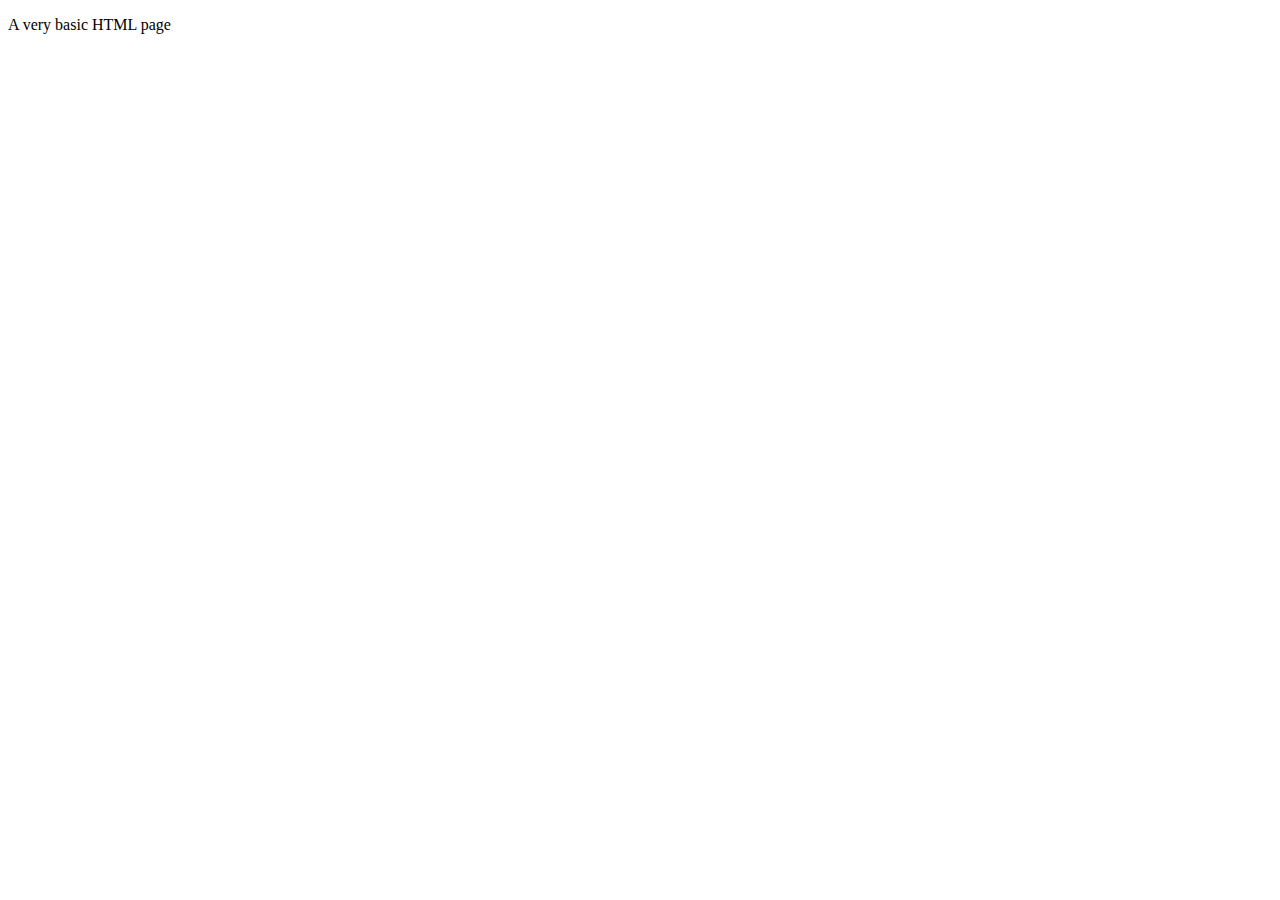
<file: excerise1.html>
<!DOCTYPE html> 
<html lang= "en"> 
  <head> 
    <meta charset="UTF-8"> 
    <title> My HTML Document </title>
    <meta name="viewport" content="width=device-width, initial-scale=1"> 
  </head>
  <body> 
    <p> A very basic HTML page </p>
  </body>
</html>
</file>
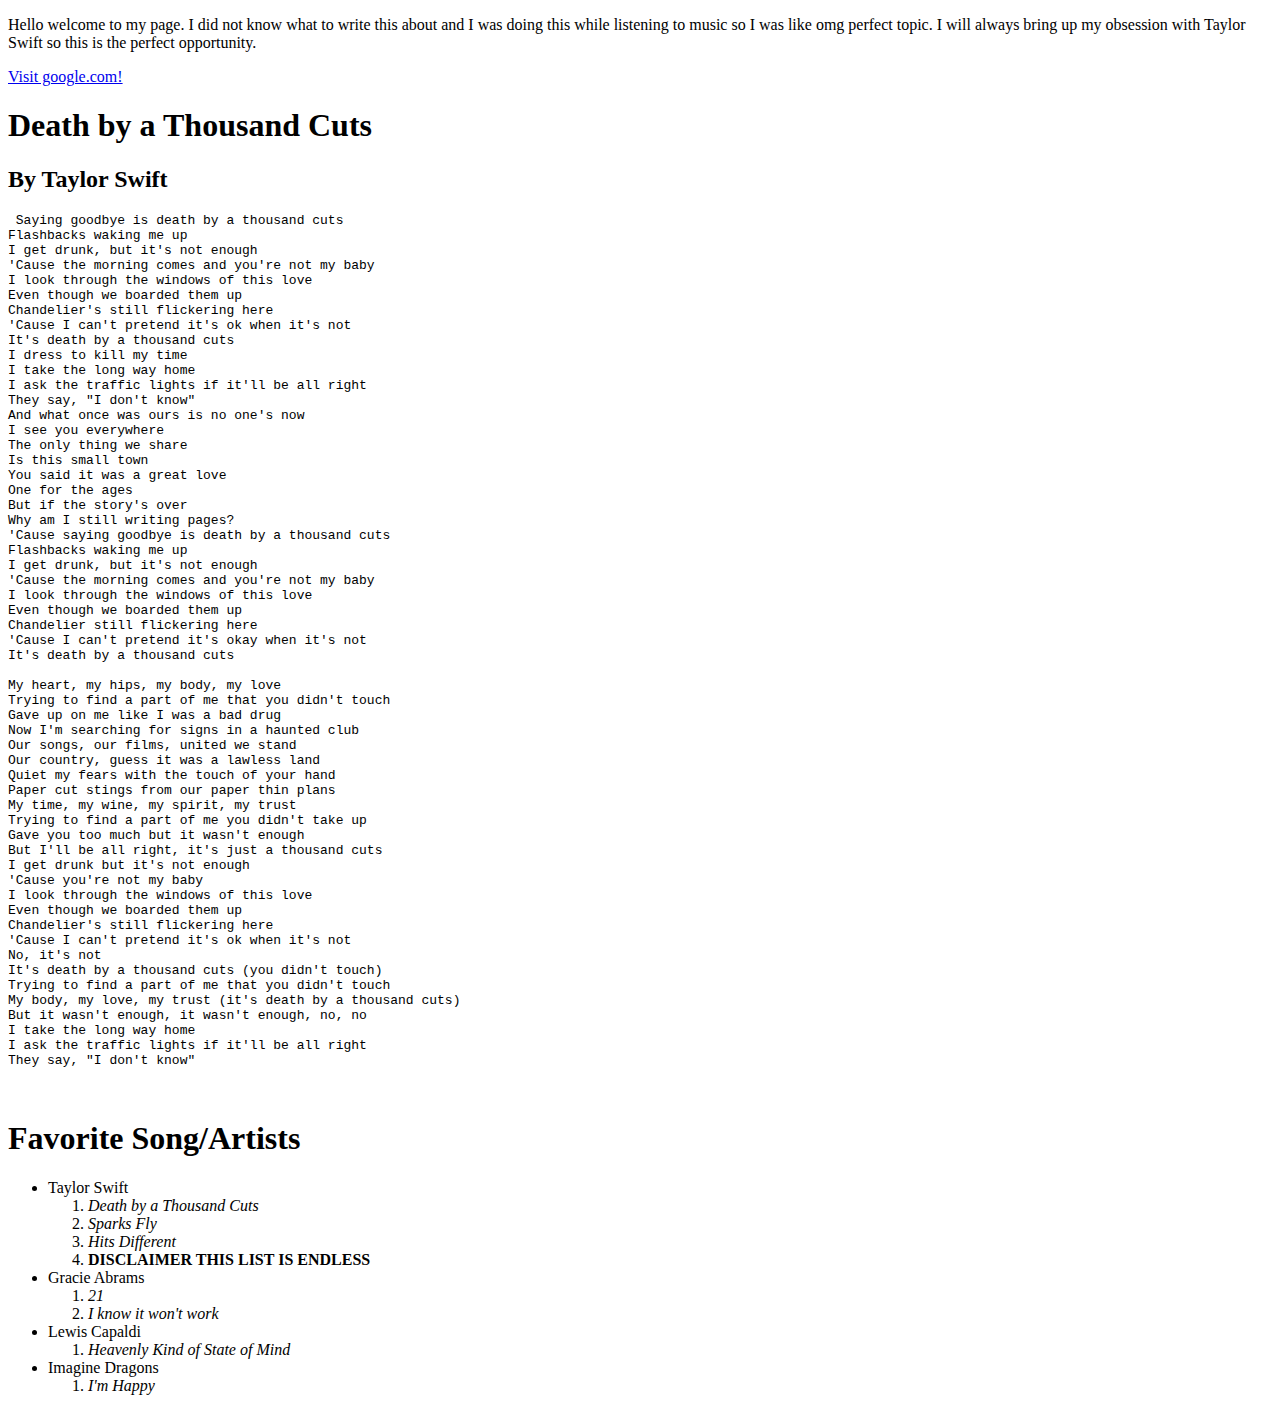
<file: exercise1.html>
<!DOCTYPE html> 
<html lang= "en"> 
  <head> 
    <meta charset="UTF-8"> 
    <title> My HTML Document </title>
    <meta name="viewport" content="width=device-width, initial-scale=1"> 
  </head>
  <body> 
    <p> Hello welcome to my page. I did not know what to write this about and I was doing this while listening to music so I was like omg perfect topic. I will always bring up my obsession with Taylor Swift so this is the perfect opportunity. </p>
<p><a href="https://www.google.com/">Visit google.com!</a></p>
    <h1> Death by a Thousand Cuts </h1>
    <h2> By Taylor Swift </h2>
     <pre> Saying goodbye is death by a thousand cuts
Flashbacks waking me up
I get drunk, but it's not enough
'Cause the morning comes and you're not my baby
I look through the windows of this love
Even though we boarded them up
Chandelier's still flickering here
'Cause I can't pretend it's ok when it's not
It's death by a thousand cuts
I dress to kill my time
I take the long way home
I ask the traffic lights if it'll be all right
They say, "I don't know"
And what once was ours is no one's now
I see you everywhere
The only thing we share
Is this small town
You said it was a great love
One for the ages
But if the story's over
Why am I still writing pages?
'Cause saying goodbye is death by a thousand cuts
Flashbacks waking me up
I get drunk, but it's not enough
'Cause the morning comes and you're not my baby
I look through the windows of this love
Even though we boarded them up
Chandelier still flickering here
'Cause I can't pretend it's okay when it's not
It's death by a thousand cuts
       &nbsp 
My heart, my hips, my body, my love
Trying to find a part of me that you didn't touch
Gave up on me like I was a bad drug
Now I'm searching for signs in a haunted club
Our songs, our films, united we stand
Our country, guess it was a lawless land
Quiet my fears with the touch of your hand
Paper cut stings from our paper thin plans
My time, my wine, my spirit, my trust
Trying to find a part of me you didn't take up
Gave you too much but it wasn't enough
But I'll be all right, it's just a thousand cuts
I get drunk but it's not enough
'Cause you're not my baby
I look through the windows of this love
Even though we boarded them up
Chandelier's still flickering here
'Cause I can't pretend it's ok when it's not
No, it's not
It's death by a thousand cuts (you didn't touch)
Trying to find a part of me that you didn't touch
My body, my love, my trust (it's death by a thousand cuts)
But it wasn't enough, it wasn't enough, no, no
I take the long way home
I ask the traffic lights if it'll be all right
They say, "I don't know" </pre>  
  <br> 
    <h1> <b> Favorite Song/Artists </b> </h1>
    <ul> 
      <li> Taylor Swift </li>
        <ol> 
          <li> <em> Death by a Thousand Cuts </em> </li>
          <li> <em>Sparks Fly</em> </li>
          <li> <em>Hits Different </em> </li>
          <li> <b> DISCLAIMER THIS LIST IS ENDLESS </b></li>
        </ol>
      <li> Gracie Abrams </li>
      <ol> 
        <li> <em>21 </em></li>
        <li> <em>I know it won't work </em></li>
      </ol>
      <li> Lewis Capaldi</li>
      <ol> 
        <li> <em>Heavenly Kind of State of Mind </em></li>
      </ol>
      <li> Imagine Dragons </li>
      <ol> 
        <li> <em> I'm Happy </em> </li>
      </ol>
    </ul>

  </body>
</html>
</file>
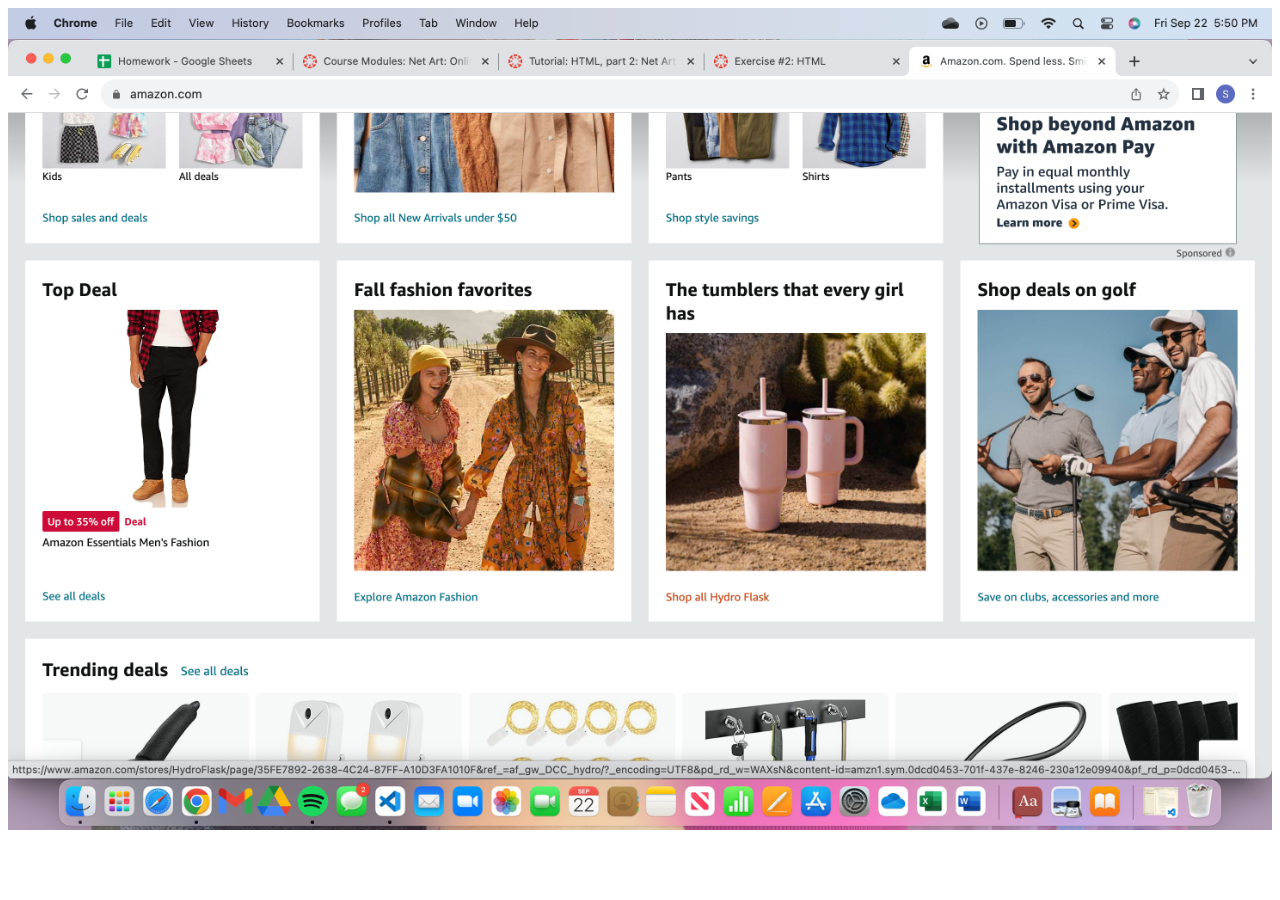
<file: exercise2.html>
<!DOCTYPE html>
<html lang="en">
<head>
  <meta charset="UTF-8">
  <title>My HTML Document</title>
  <meta name="viewport" content="width=device-width,initial-scale=1">
</head>
<body>
<img src="IMG/Screenshot 2023-09-22 at 5.50.27 PM.png" alt="modified Amazon page" style="width:100%;">
</body>
</html>
</file>
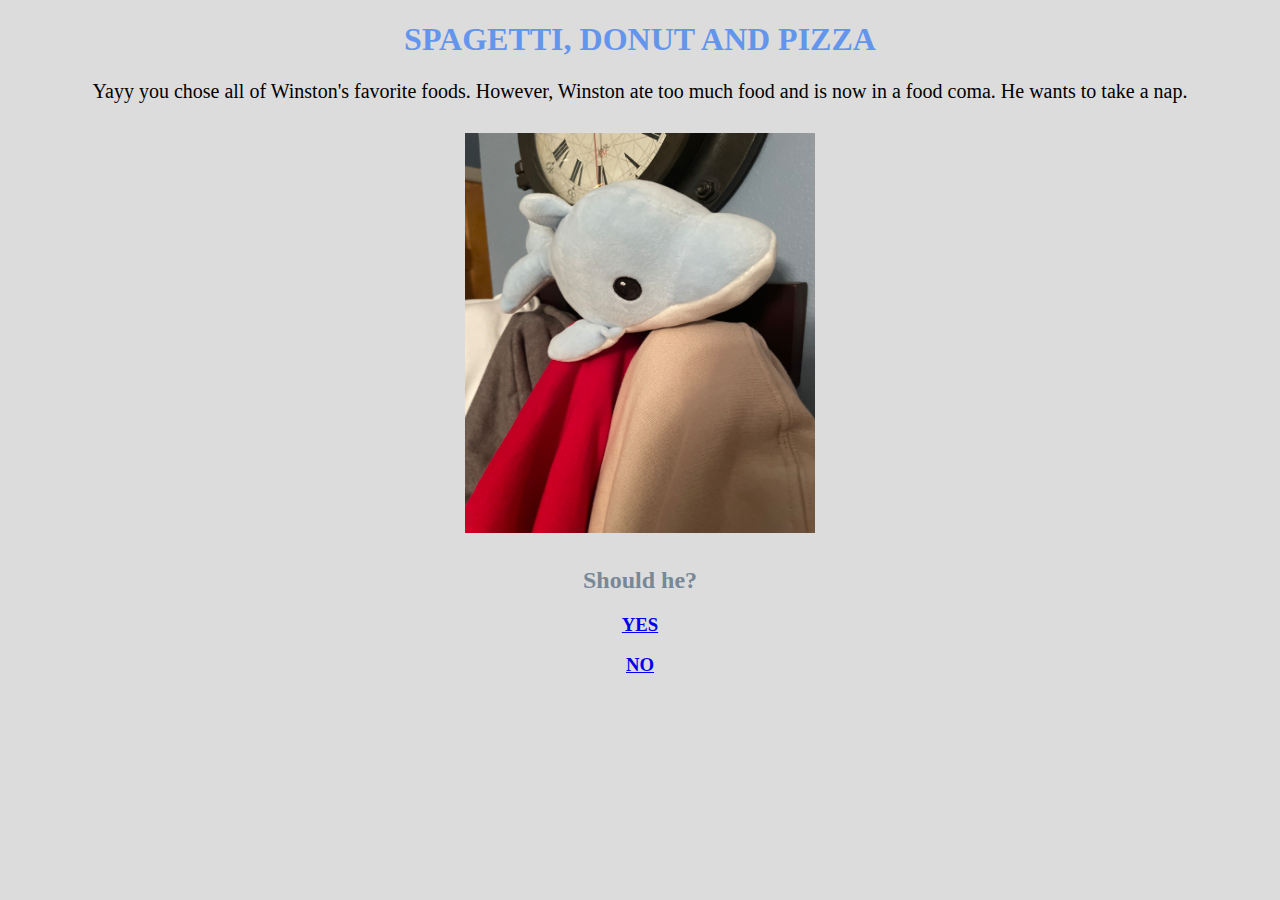
<file: Hypertext/2.html>
<!DOCTYPE html>
<html>
<head>
    <meta charset="UTF-8" />
    <title> Day in the Life of Winston </title>
    <link rel="stylesheet" href="Main.css"> 
</head>
<body> 
    <h1 style="text-align: center;"> SPAGETTI, DONUT AND PIZZA</h1>
    <p> Yayy you chose all of Winston's favorite foods. However, Winston ate too much food and is now in a food coma. He wants to take a nap. </p>
    <div> 
    <img height=400px width=350px src="side4.jpeg">
    </div>
    <h2 style="text-align: center;"> Should he? </h2>
    <h3 ><a href="4.html"> YES</a> </h3> 
    <h3> <a href="5.html"> NO</a> </h4> 
</body>
</html>
</file>
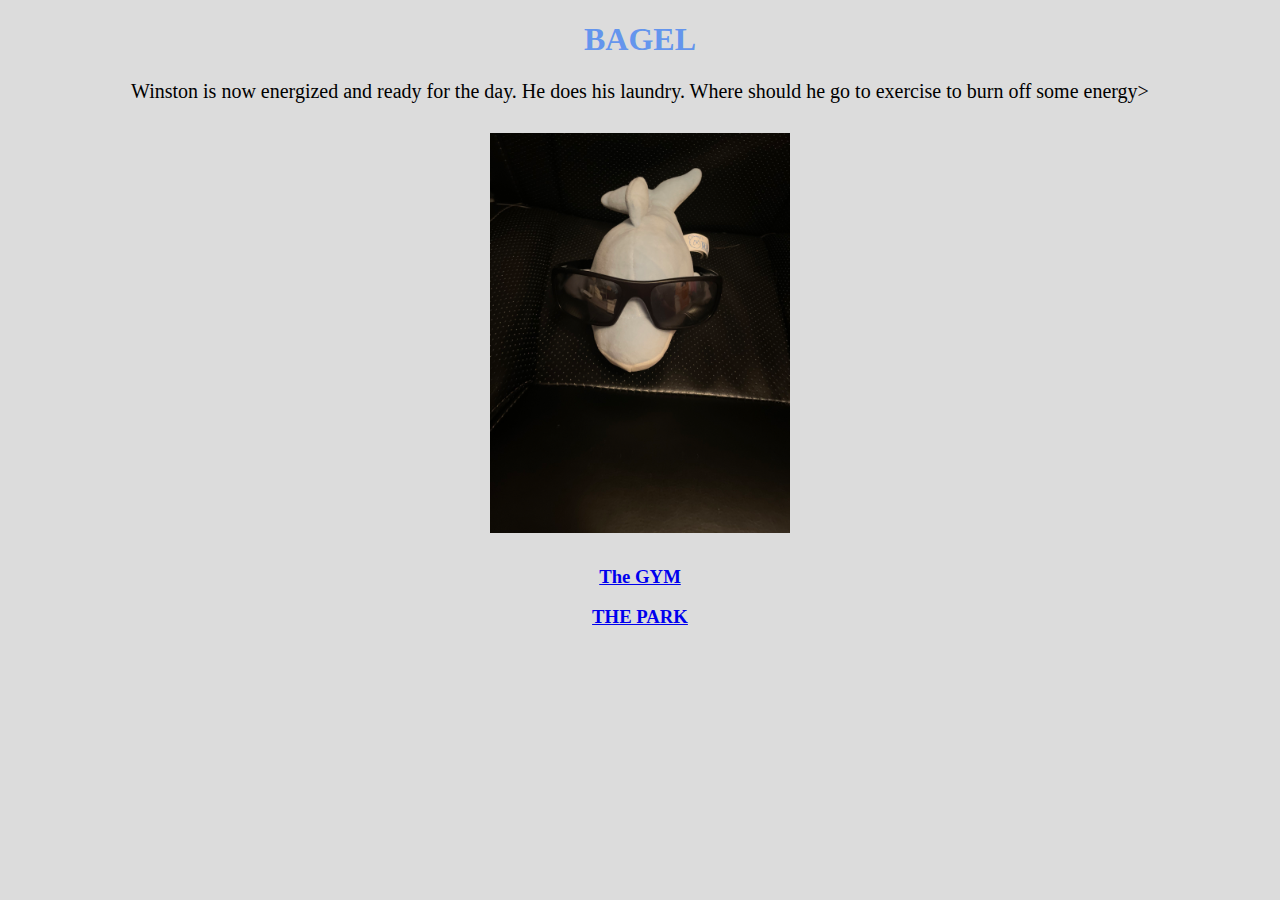
<file: Hypertext/3.html>
<!DOCTYPE html>
<html>
<head>
    <meta charset="UTF-8" />
    <title> Day in the Life of Winston </title>
    <link rel="stylesheet" href="Main.css"> 
</head>
<body> 
    <h1 style="text-align: center;"> BAGEL</h1>
    <p> Winston is now energized and ready for the day. He does his laundry. Where should he go to exercise to burn off some energy> </p>
    <div><img height=400px width=300px src="sunglass.jpeg"></div>
    <h3> <a href="6.html"> The GYM </a></h3> 
    <h3> <a href="7.html"> THE PARK </a></h3> 
</body>

</html>
</file>
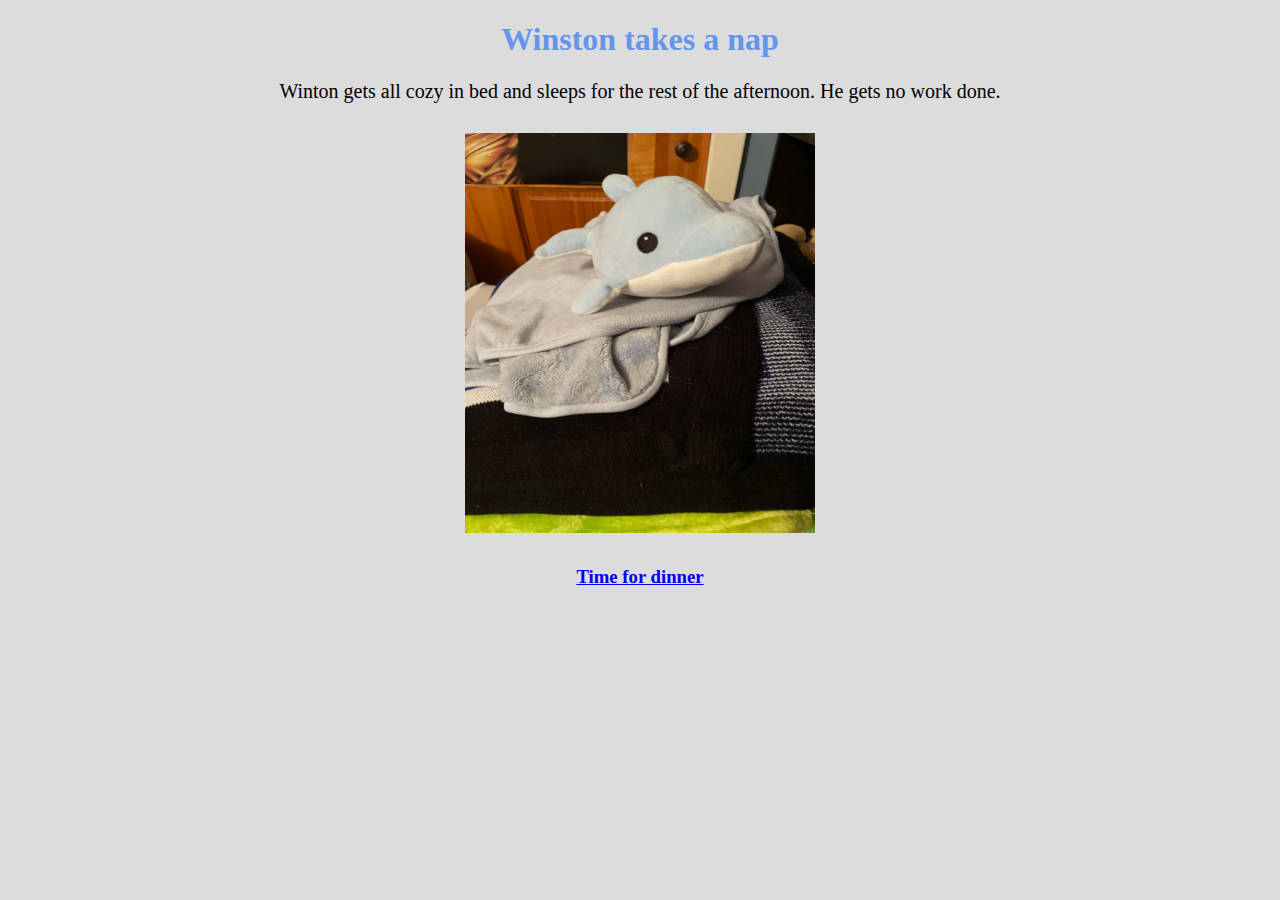
<file: Hypertext/4.html>
<!DOCTYPE html>
<html>
<head>
    <meta charset="UTF-8" />
    <title> Day in the Life of Winston </title>
    <link rel="stylesheet" href="Main.css"> 
</head>
<body> 
    <h1 style="text-align: center;"> Winston takes a nap</h1>
    <p> Winton gets all cozy in bed and sleeps for the rest of the afternoon. He gets no work done. </p>
    <div><img height=400px width=350px src="side3.jpeg"> </div>
    <h3> <a href="8.html"> Time for dinner</a> </h3>
</body>
</html>
</file>
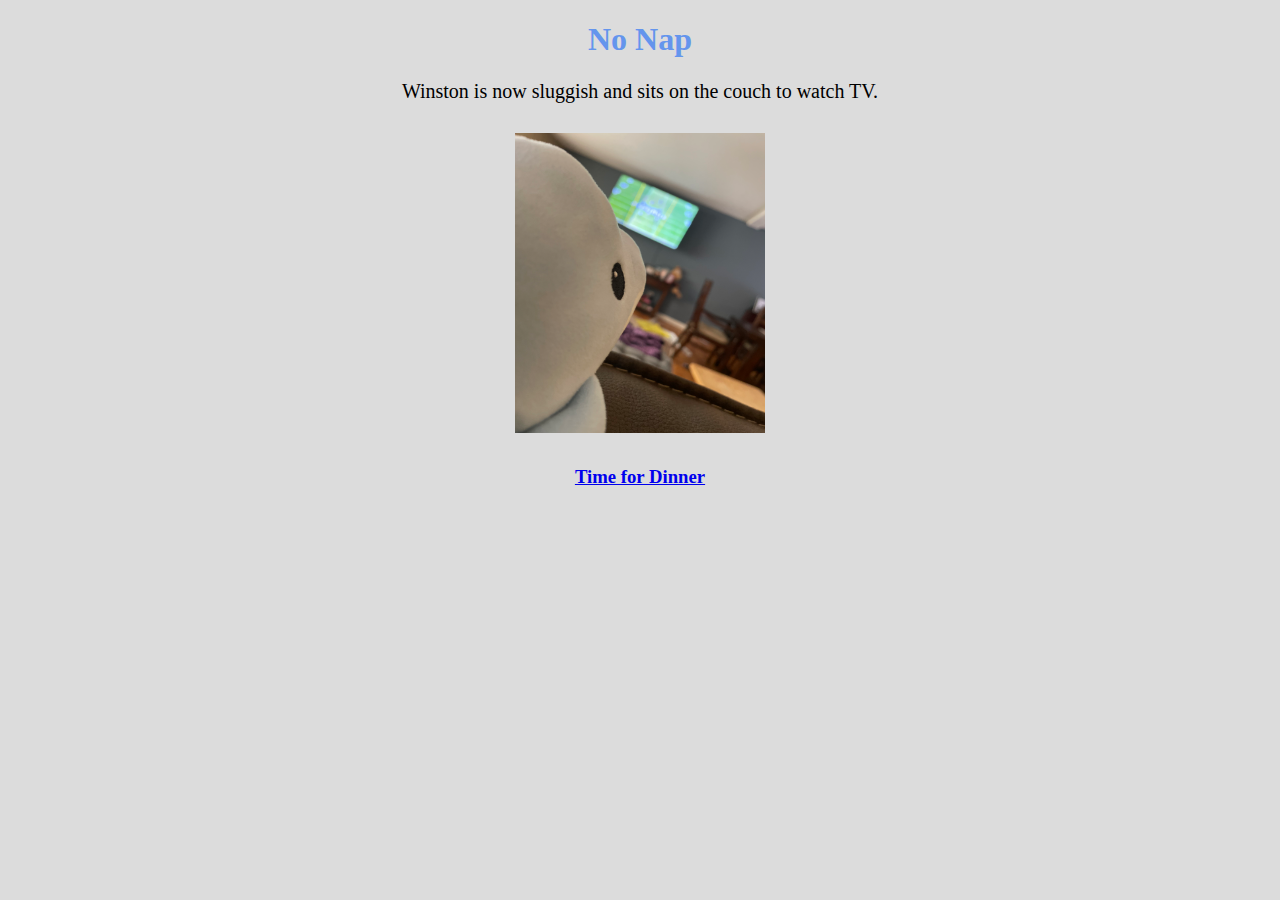
<file: Hypertext/5.html>
<!DOCTYPE html>
<html>
<head>
    <meta charset="UTF-8" />
    <title> Day in the Life of Winston </title>
    <link rel="stylesheet" href="Main.css"> 
</head>
<body> 
    <h1 style="text-align: center;"> No Nap </h1>
    <p> Winston is now sluggish and sits on the couch to watch TV. </p>
    <div> 
        <img height=300px width=250px src="TV.jpeg">
    </div>
    <h3> <a href="8.html"> Time for Dinner</a></h3>
</body>
</html>
</file>
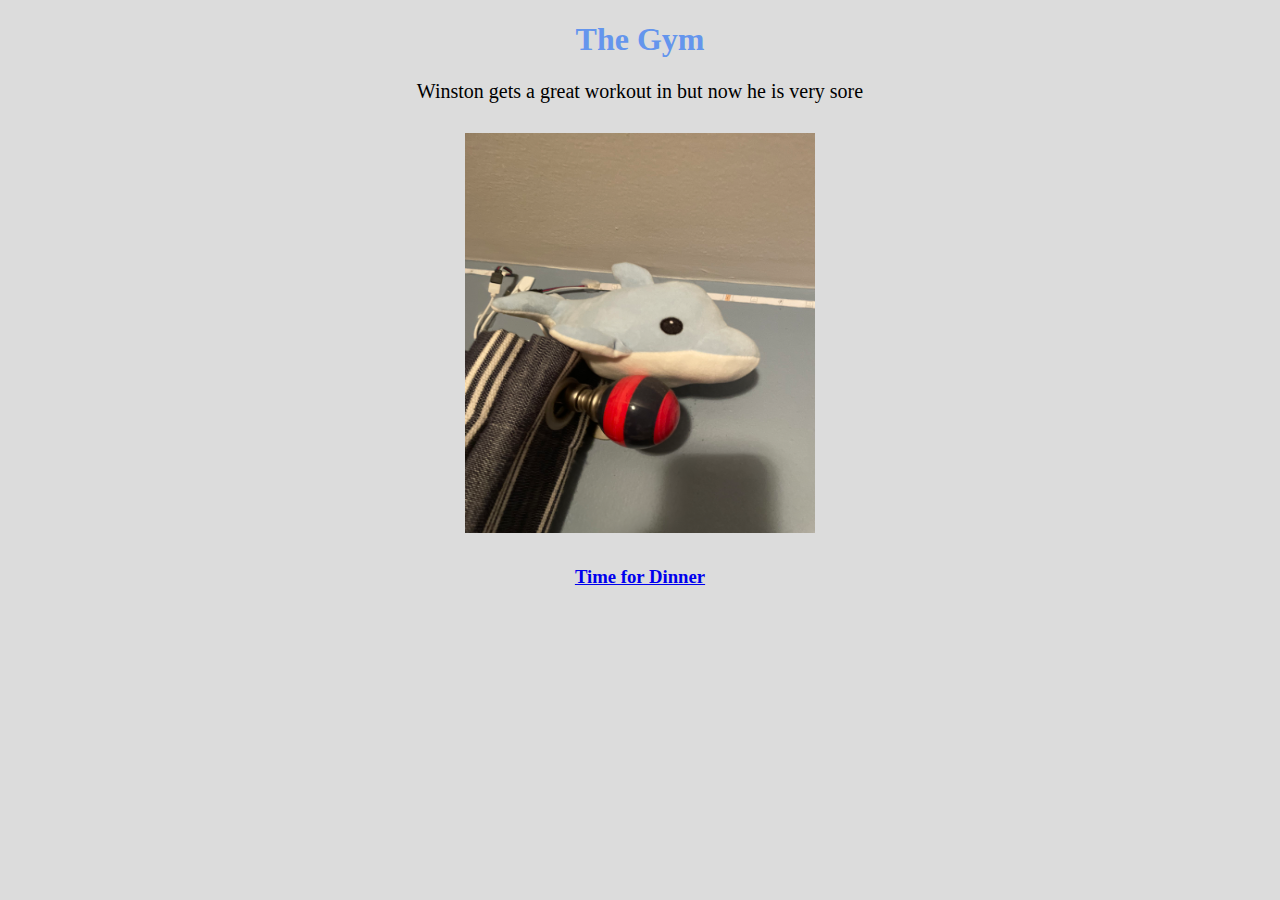
<file: Hypertext/6.html>
<!DOCTYPE html>
<html>
<head>
    <meta charset="UTF-8" />
    <title> Day in the Life of Winston </title>
    <link rel="stylesheet" href="Main.css"> 
</head>
<body> 
    <h1 style="text-align: center;"> The Gym </h1>
    <p> Winston gets a great workout in but now he is very sore</p>
    <div> <img height=400px width=350px src="side.jpeg"></div>
    <h3> <a href="8.html"> Time for Dinner</a></h3>
</body>
</html>
</file>
<file: Hypertext/Main.css>
body{ 
    background-color: gainsboro;
    font-family: Cambria, Cochin, Georgia, Times, 'Times New Roman', serif;
}
h1{ 
    color:cornflowerblue;
    text-align: center;
}
h2{
    color: lightslategray;
    text-align: center;
}
h3{ 
    color: midnightblue;
    text-align: center;
}
img{ 
    padding: 10px;
}
p{ 
    text-align: center;
    font-size: 20px;
}
div{ 
    text-align: center;
}
</file>
